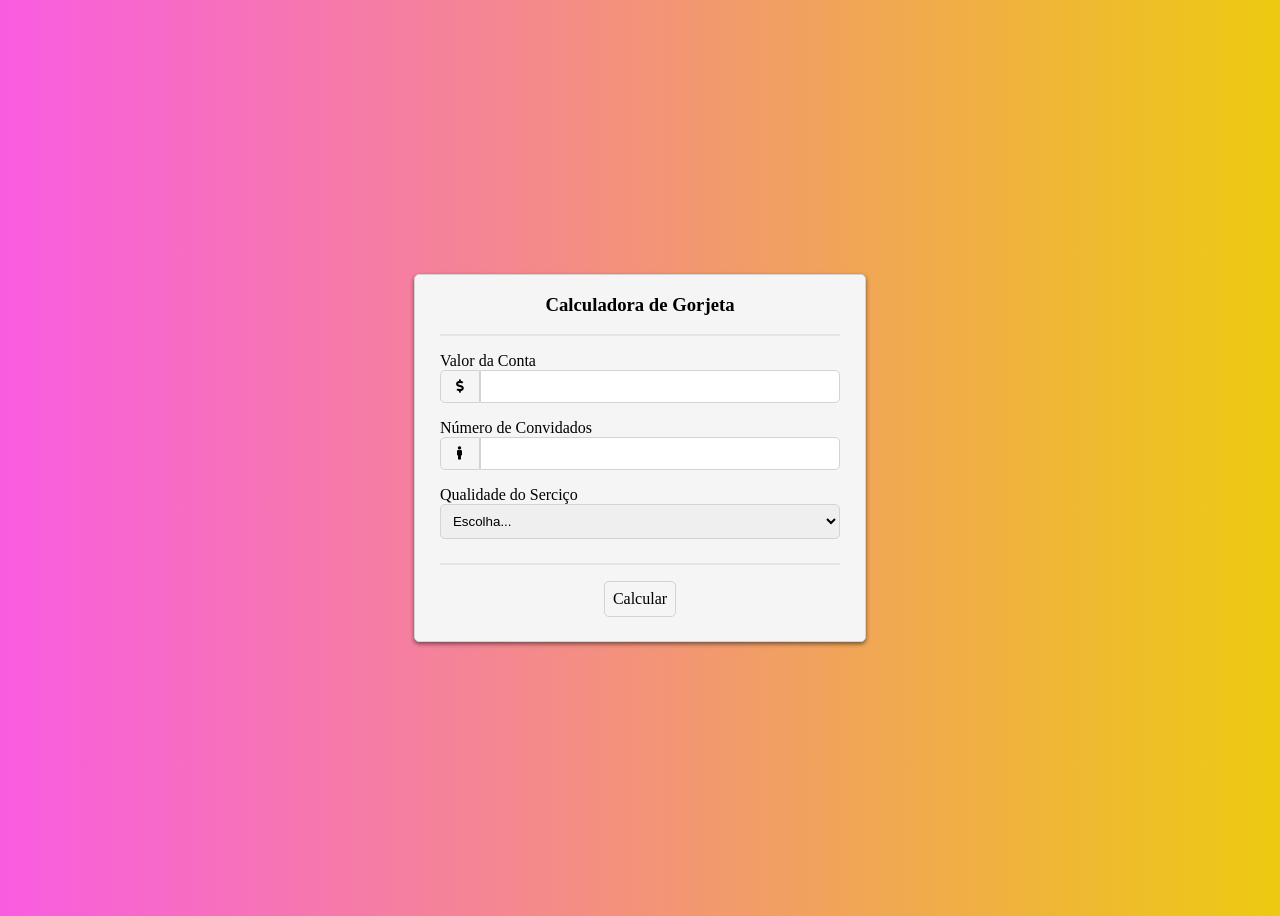
<file: Calcula gorjetas/index.html>
<!DOCTYPE html>
<html lang="pt-br">
    <head>
        <meta charset="UTF-8" />
        <meta name="viewport" content="width=device-width, initial-scale=1.0" />
        <meta http-equiv="X-UA-Compatible" content="IE=edge,chrome=1" />
        <meta name="HandheldFriendly" content="true" />
        <link
            rel="stylesheet"
            href="https://cdnjs.cloudflare.com/ajax/libs/font-awesome/5.15.3/css/all.min.css"
        />
        <link rel="shortcut icon" type="image/png" href="/images/tip.png" />
        <link rel="stylesheet" href="style/style.css" />
        <title>calculadora de gorjeta</title>
    </head>
    <body>
        <main>
            <div class="container">
                <div id="calculator">
                    <h3>Calculadora de Gorjeta</h3>
                    <div class="line-title"></div>

                    <label for="amount">Valor da Conta</label>

                    <div class="input-container">
                        <button>
                            <i class="fas fa-dollar-sign"></i>
                        </button>
                        <input type="number" id="amount" />
                    </div>

                    <label for="guests">Número de Convidados</label>

                    <div class="input-container">
                        <button>
                            <i class="fas fa-male"></i>
                        </button>
                        <input type="number" id="guests" />
                    </div>

                    <label for="quality">Qualidade do Serciço</label>

                    <select id="quality">
                        <option disabled selected value="0">Escolha...</option>
                        <option value="0.3">30% - Excelente</option>
                        <option value="0.2">20% - Bom</option>
                        <option value="0.15">15% - Regular</option>
                        <option value="0.1">10% - Ruim</option>
                        <option value="0.05">5% - Péssimo</option>
                    </select>

                    <div class="button-container">
                        <div class="line-title"></div>
                        <div class="calc-button" onclick="calculate()">
                            Calcular
                        </div>
                    </div>
                </div>
                <div id="tip-amount"></div>
            </div>
        </main>

        <script src="js/script.js"></script>
    </body>
</html>
</file>
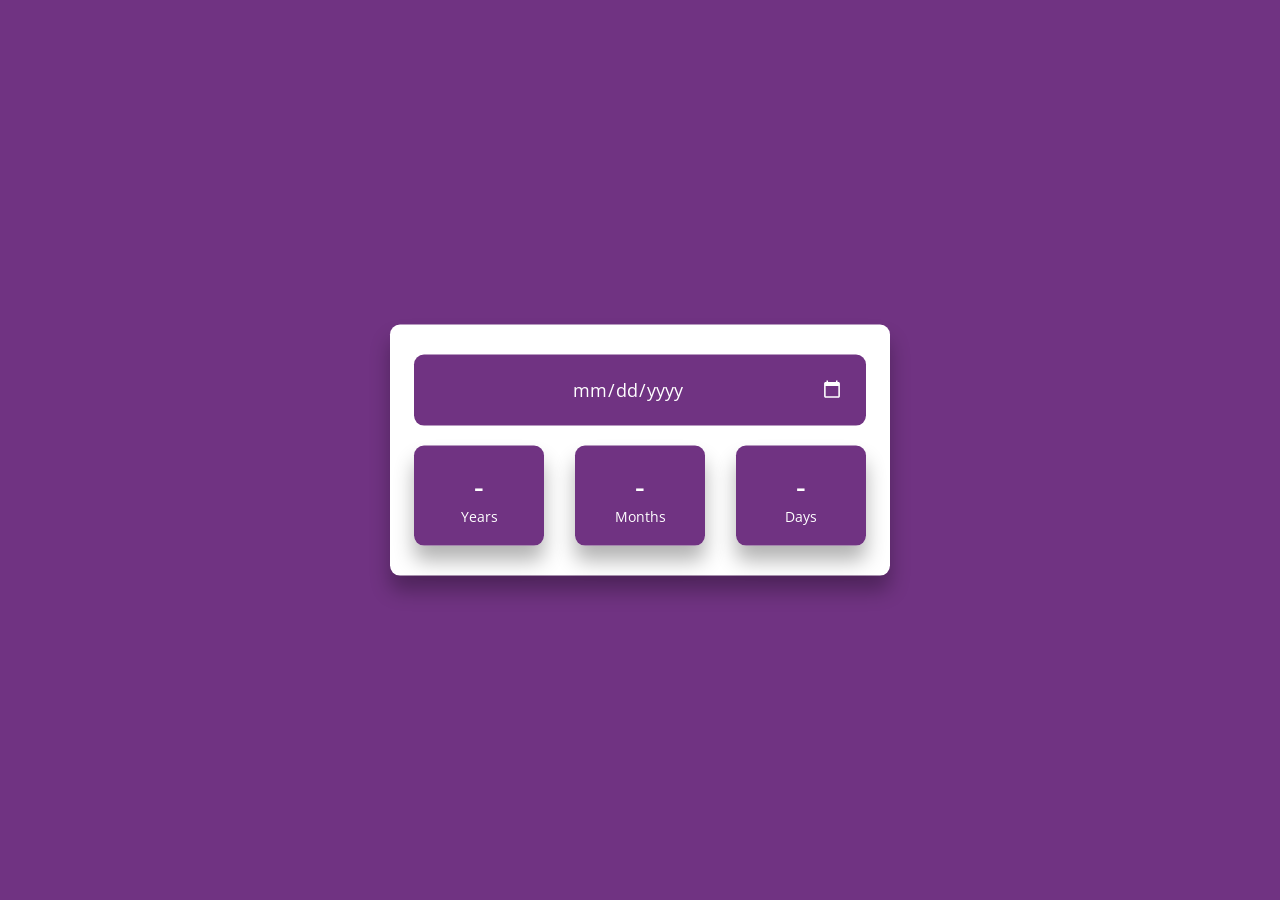
<file: Calcula Idade/index.html>
<!DOCTYPE html>
<html lang="pt-br">

<head>
    <meta charset="UTF-8">
    <meta name="author" content="">
    <meta name="keywords" content="HTML, CSS e JavaScript">
    <meta name="description" content="Calculadora de Idade Exata.">
    <meta name="viewport" content="width=device-width, initial-scale=1.0">
    <meta http-equiv="X-UA-Compatible" content="IE=edge">

    <title>PROAPROFISSAO | Calculadora de Idade</title>
    <link rel="stylesheet" href="assets/css/style.css" />
</head>

<body>
    <main>
        <article class="container">
            <section class="input-wrapper">
                <input type="date" data-input/>
            </section>

            <section class="error" data-error>
                <p>Date Invalid, Retry On Another Format</p>
            </section>

            <section class="output-wrapper">
                <div>
                    <span data-years>-</span>
                    <p>Years</p>
                </div>

                <div>
                    <span data-months>-</span>
                    <p>Months</p>
                </div>

                <div>
                    <span data-days>-</span>
                    <p>Days</p>
                </div>
            </section>
        </article>
    </main>

    <script type="module" src="assets/js/main.js"></script>
</body>

</html>
</file>
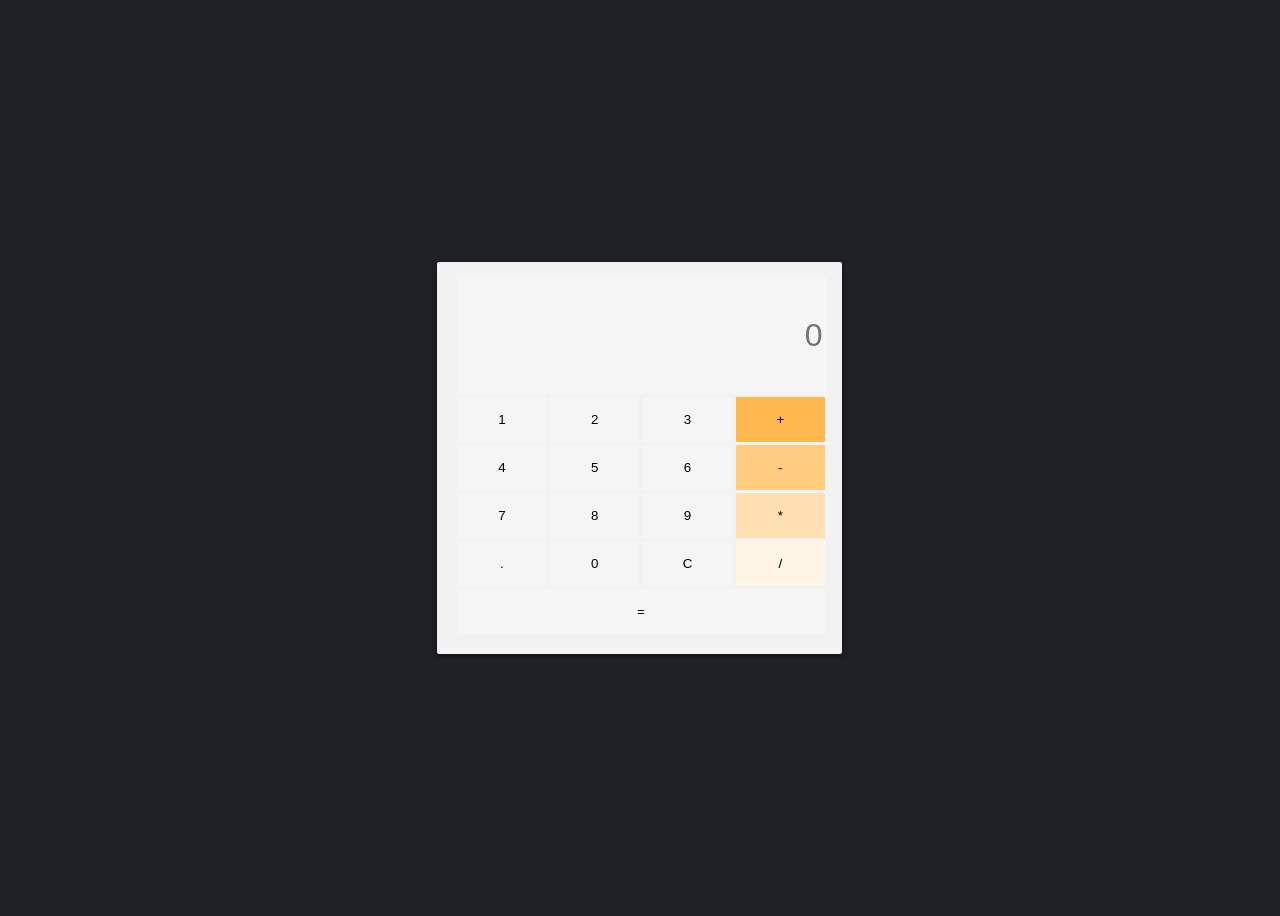
<file: Calculadora/index.html>
<!DOCTYPE html>
<html lang="pt-br">
    <head>
        <meta charset="UTF-8" />
        <meta name="viewport" content="width=device-width, initial-scale=1.0" />
        <link rel="stylesheet" href="style/style.css" />
        <title>Calculadora</title>
    </head>
    <body>
        <div class="container">
            <div class="calculator">
                <input id="user_input" placeholder="0" />
                <br />
                <button class="btn" onclick="press(1)">1</button>
                <button class="btn" onclick="press(2)">2</button>
                <button class="btn" onclick="press(3)">3</button>
                <button
                    style="background: #ffb84d"
                    class="btn"
                    onclick="press('+')"
                >
                    +
                </button>
                <br />
                <button class="btn" onclick="press(4)">4</button>
                <button class="btn" onclick="press(5)">5</button>
                <button class="btn" onclick="press(6)">6</button>
                <button
                    style="background: #ffcc80"
                    class="btn"
                    onclick="press('-')"
                >
                    -
                </button>
                <br />
                <button class="btn" onclick="press(7)">7</button>
                <button class="btn" onclick="press(8)">8</button>
                <button class="btn" onclick="press(9)">9</button>
                <button
                    style="background: #ffe0b3"
                    class="btn"
                    onclick="press('*')"
                >
                    *
                </button>
                <br />
                <button class="btn" onclick="press('.')">.</button>
                <button class="btn" onclick="press(0)">0</button>
                <button class="btn" onclick="erase()">C</button>
                <button
                    style="background: #fff5e6"
                    class="btn"
                    onclick="press('/')"
                >
                    /
                </button>
                <br />
                <button class="btnEqual" onclick="equal()">=</button>
            </div>
        </div>
        <script src="js/script.js"></script>
    </body>
</html>
</file>
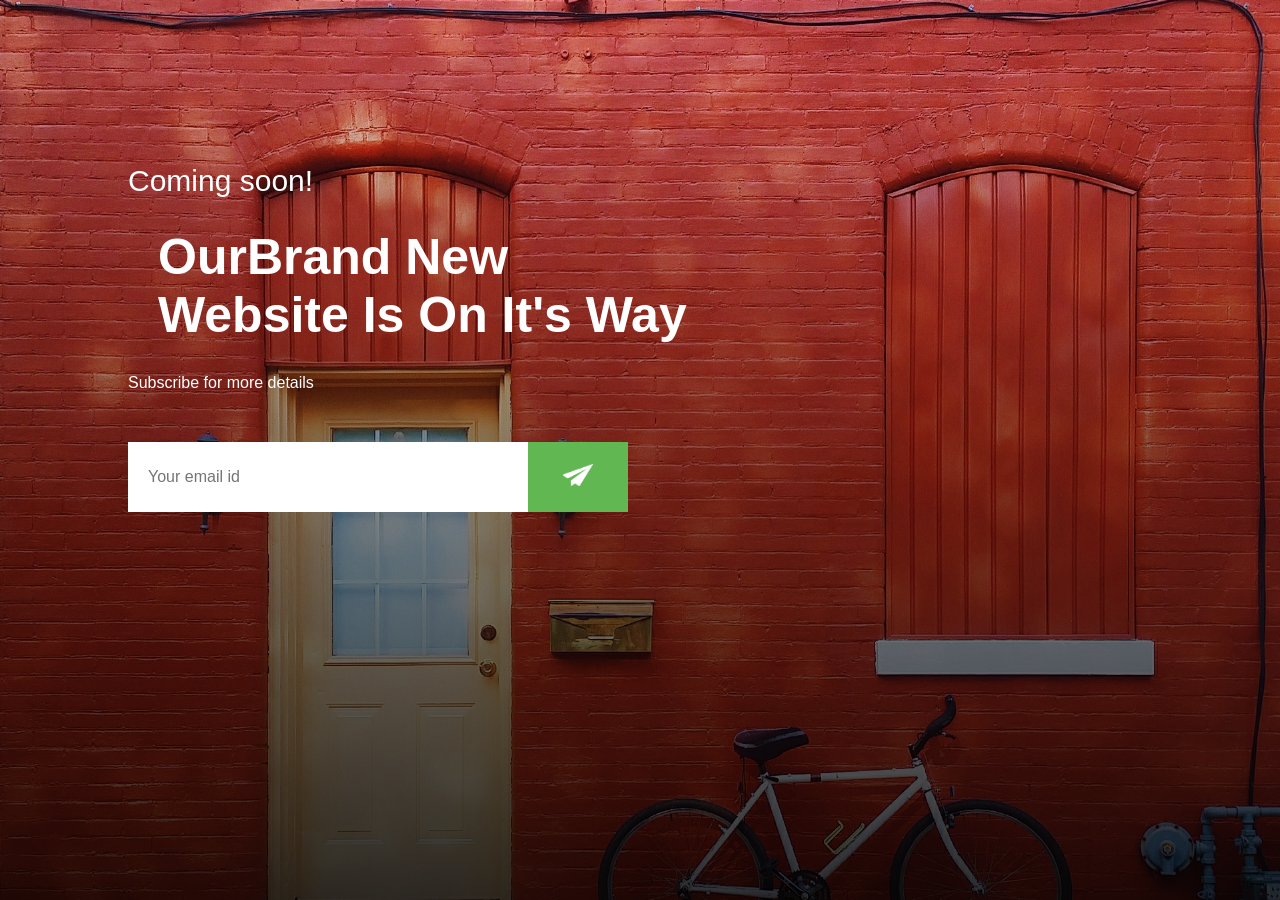
<file: Forms/index.html>
<!DOCTYPE html>
<html lang="en">
<head>
    <meta charset="UTF-8">
    <meta name="viewport" content="width=device-width, initial-scale=1.0">
    <title>Formulário Google Sheet</title>
    <link rel="stylesheet" href="style.css">
</head>
<body>
    <div class="hero">
        <h3>Coming soon!</h3>
        <h1>OurBrand New <br> Website Is On It's Way</h1> 
        <p>Subscribe for more details</p>
        <form name="submit-to-google-sheet">
            <input type="email" name="Email" placeholder="Your email id" required>
            <button type="submit"><img src="img/send-icon.png" width="30px"></button>
        </form>
        <span id="msg"></span>
    </div>

    <script>
        const scriptURL = 'https://script.google.com/macros/s/AKfycbwLKQcghwKvfh_ZlhWeluC07U-rlS2Nm0LrwXdMcgu_0-_7coGnjB_LbcKAyh3MxULC/exec'
        const form = document.forms['submit-to-google-sheet']
        const msg = document.getElementById("msg")

        form.addEventListener('submit', e => {
          e.preventDefault()
          fetch(scriptURL, { method: 'POST', body: new FormData(form)})
            .then(response =>{
                msg.innerHTML = "Thank You For Subscribing!"
                setTimeout(function(){
                    msg.innerHTML = ""
                },5000)
                form.reset()
            })
            .catch(error => console.error('Error!', error.message))
        })
      </script>
</body>
</html>
</file>
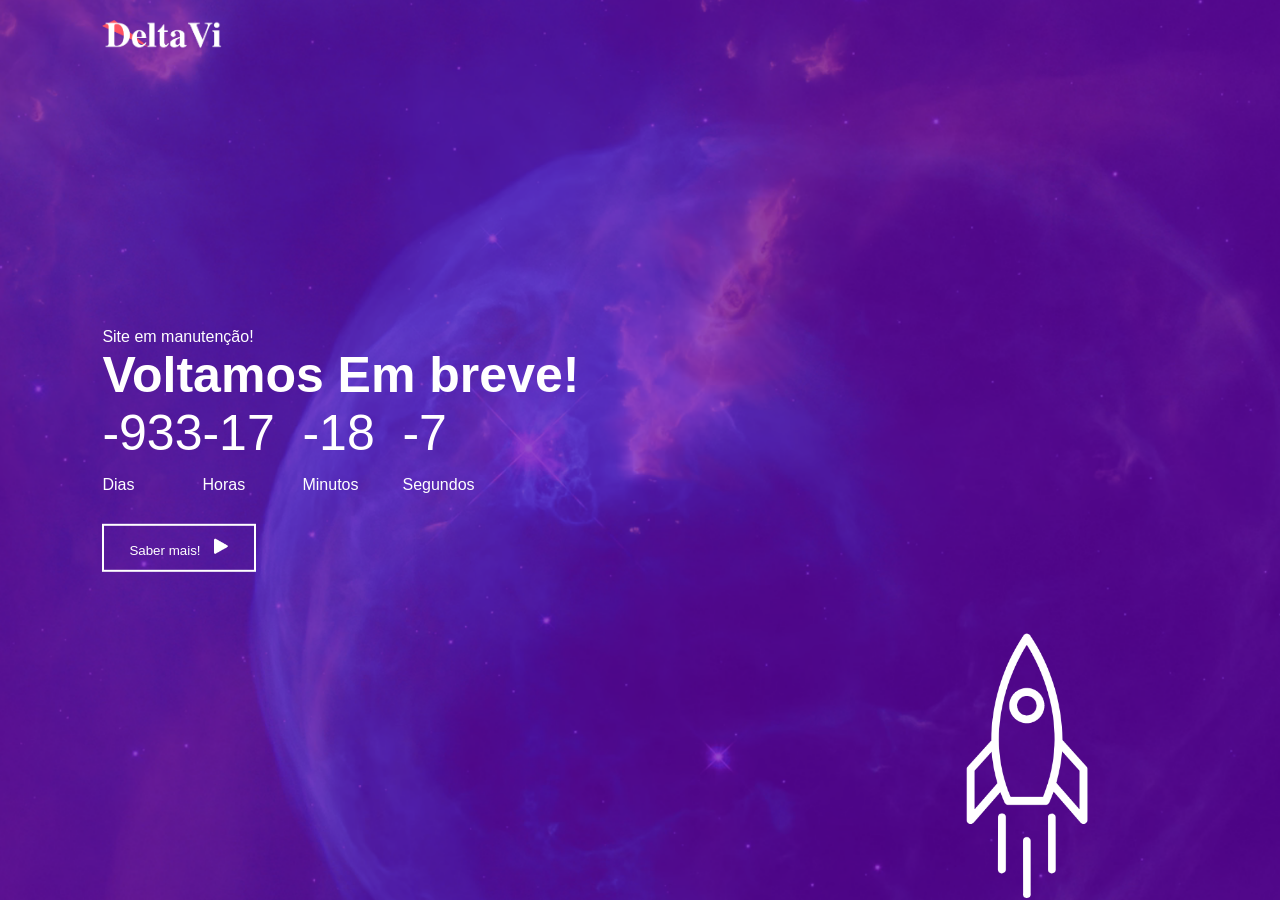
<file: Lading Page 2/index.html>
<!DOCTYPE html>
<html lang="pt-br
">

<head>
    <meta charset="UTF-8">
    <meta name="viewport" content="width=device-width, initial-scale=1.0">
    <title>ATV 38</title>
    <link rel="stylesheet" href="assets/css/style.css">
</head>

<body>
    <div class="container">
        <img src="images/logo.png" class="logo">
        <div class="content">
            <p> Site em manutenção!</p>
            <h1>Voltamos Em breve!</h1>
            <div class="lauch-time">
                <div>
                    <p id="dias">00</p>
                    <span>Dias</span>
                </div>
                <div>
                    <p id="horas">00</p>
                    <span>Horas</span>
                </div>
                <div>
                    <p id="minutos">00</p>
                    <span>Minutos</span>
                </div>
                <div>
                    <p id="segundos">00</p>
                    <span>Segundos</span>
                </div>
            </div>
            <button type="button">Saber mais! <img src="images/triangle.png"></button>
        </div>
        <img src="images/rocket.png" class="rocket">
    </div>
    <script src="assets/js/main.js"></script>
</body>

</html>
</file>
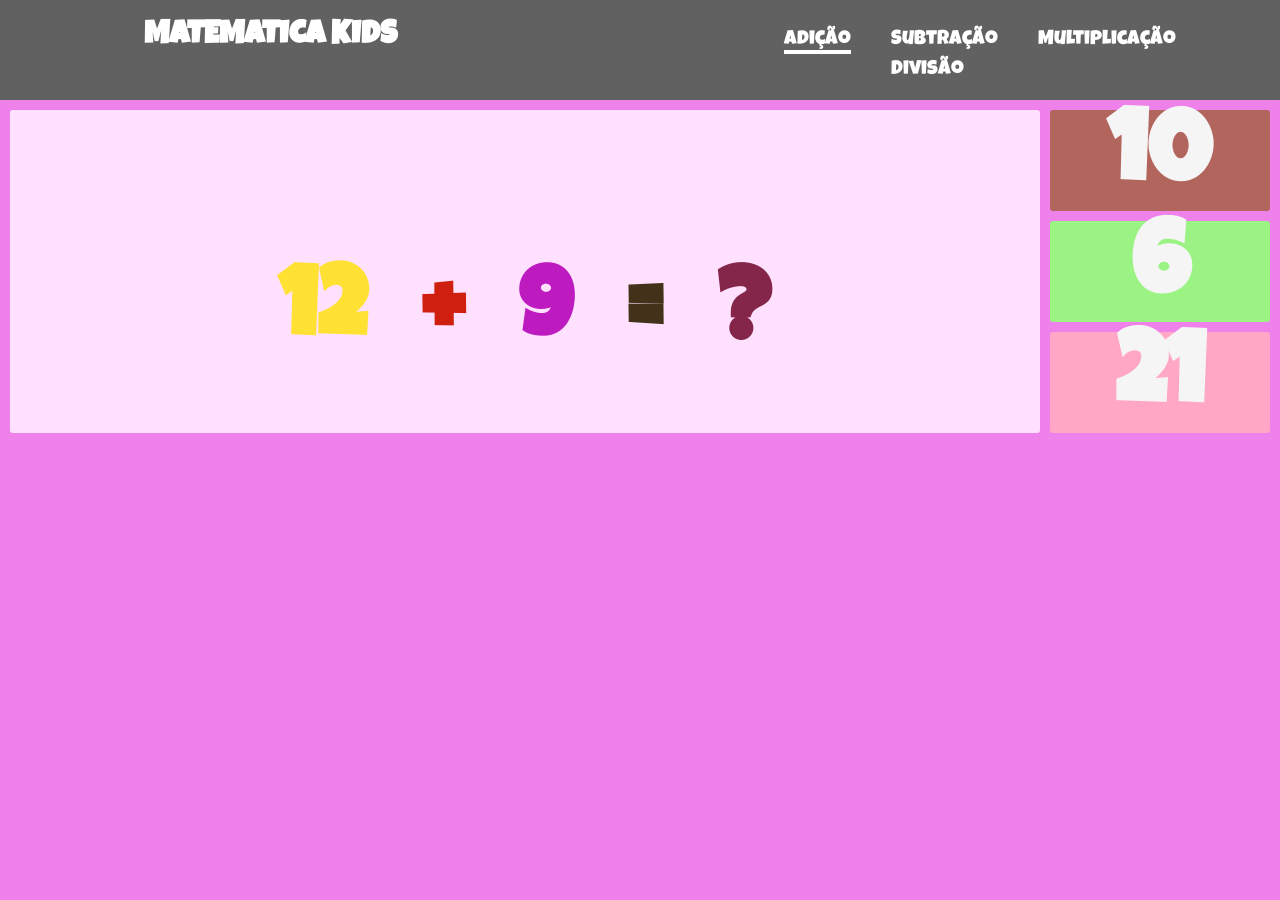
<file: Matemática/index.html>
<!DOCTYPE html>
<html lang="pt-br">

<head>
    <meta charset="UTF-8">
    <meta name="viewport" content="width=device-width, initial-scale=1.0">
    <link rel="preconnect" href="https://fonts.googleapis.com">
    <link rel="preconnect" href="https://fonts.gstatic.com" crossorigin>
    <link href="https://fonts.googleapis.com/css2?family=Luckiest+Guy&display=swap" rel="stylesheet">
    <link rel="stylesheet" href="https://cdnjs.cloudflare.com/ajax/libs/font-awesome/5.15.3/css/all.min.css">
    <link rel="stylesheet" href="style/style.css">
    <title>Matematica para Crianças - Adição</title>
</head>

<body>
    <audio id="myAudio">
        <source src="audio/wrong.mp3">
    </audio>
    <header>
        <div class="container">
            <h1>MATEMATICA KIDS</h1>
            <ul>
                <li class="current"><a href="index.html">Adição</a></li>
                <li><a href="sub.html">Subtração</a></li>
                <li><a href="multi.html">Multiplicação</a></li>
                <li><a href="divi.html">Divisão</a></li>
            </ul>
        </div>
    </header>
    <div class="wrapper">
        <div class="equation">
            <h2 id="num1" style="color: #ffe134">1</h2>
            <h2 style="color: #cf1f0e;">+</h2>
            <h2 id="num2" style="color: #bd1ac0;">1</h2>
            <h2 style="color: #433219;">=</h2>
            <h2 style="color: #832649;">?</h2>
        </div>
        <div class="answer-options">
            <h2 id="option1">1</h2>
            <h2 id="option2">2</h2>
            <h2 id="option3">3</h2>
        </div>
    </div>
        <script src="script/add.js"></script>
</body>

</html>
</file>
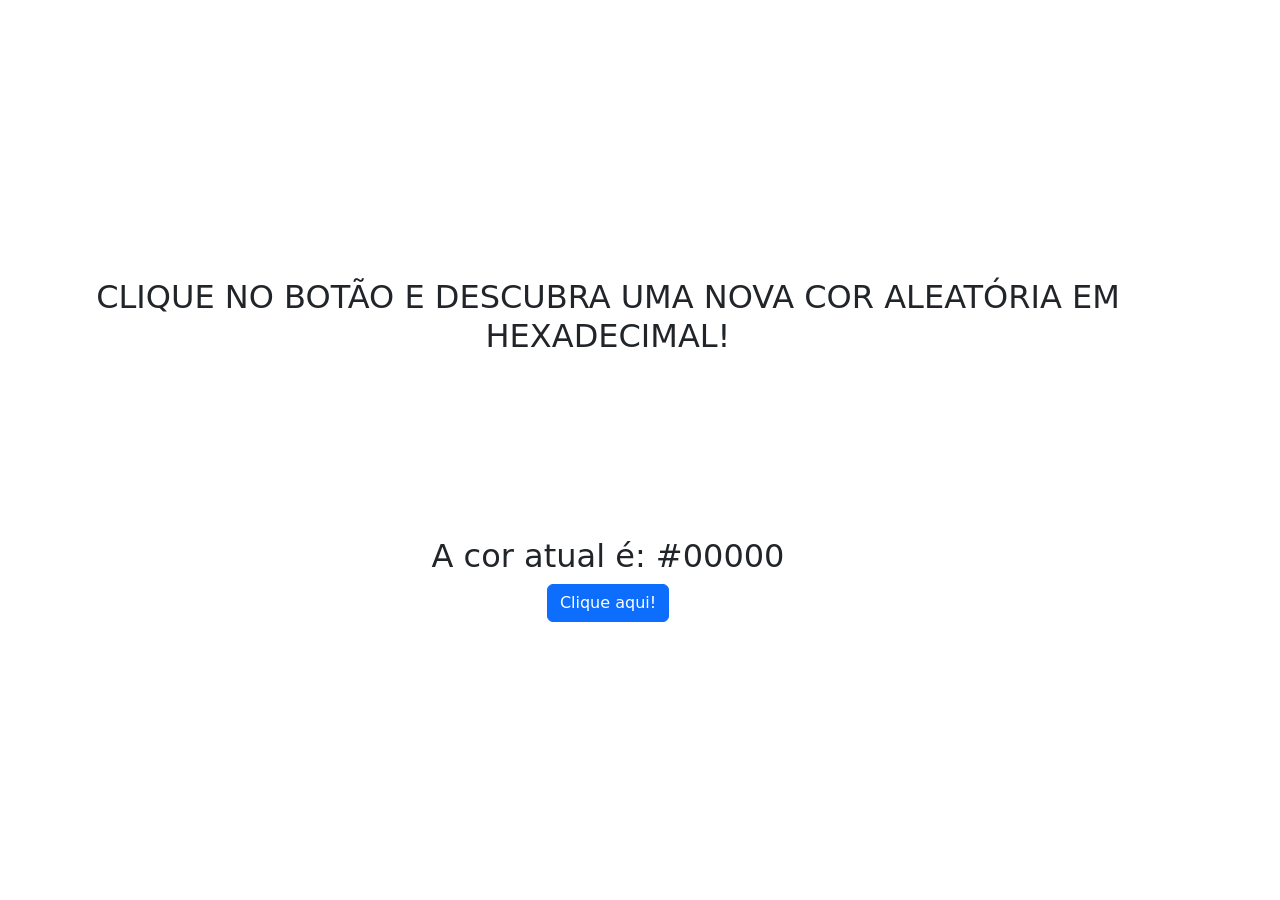
<file: Altera cor HEX/html/index.html>
<!DOCTYPE html>
<html lang="en">
<head>
       <meta charset="UTF-8">
       <link rel="stylesheet" href="../css/style.css">
       <link rel="stylesheet" href="https://cdn.jsdelivr.net/npm/bootstrap@5.3.2/dist/css/bootstrap.min.css">
       <meta name="viewport" content="width=device-width, initial-scale=1.0">
       <title>HTML, CSS e JS - 2</title>
</head>
<body>
      <div class="box">
       <div class="hex-colors">
              <h1>Clique no botão e descubra uma nova cor aleatória em Hexadecimal!</h1>
              <h2>A cor atual é: #<span id="hex-code">00000</span></h2>
              <button type="button" class="btn btn-primary" id="botao">Clique aqui!</button>
       </div>
      </div>


       <script src="../js/script.js">
       </script>
</body>
</html>
</file>
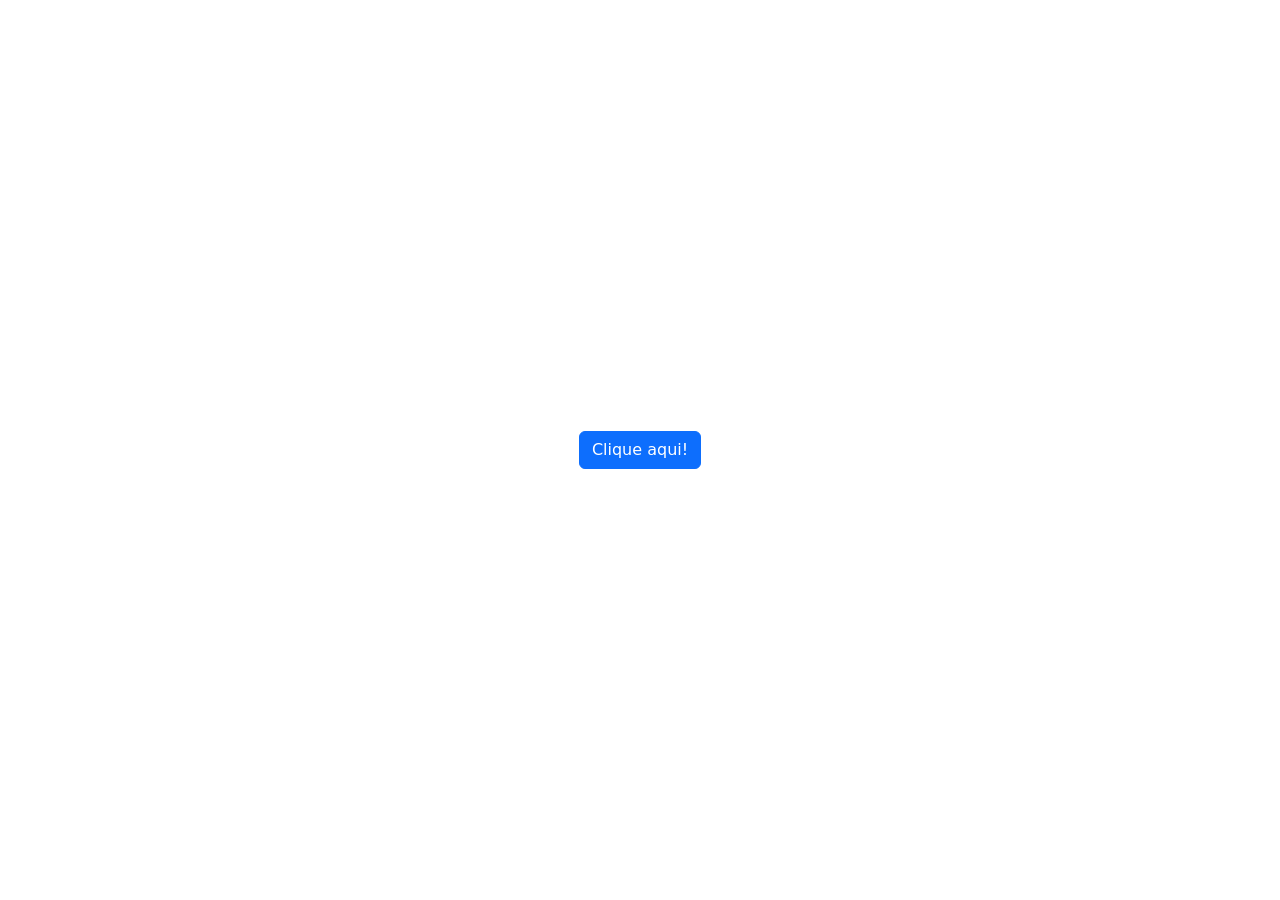
<file: Altera cor/html/index.html>
<!DOCTYPE html>
<html lang="pt-br">
<head>
       <meta charset="UTF-8">
       <meta name="viewport" content="width=device-width, initial-scale=1.0">
       <link rel="stylesheet" href="../css/style.css">
       <link rel="stylesheet" href="https://cdn.jsdelivr.net/npm/bootstrap@5.3.2/dist/css/bootstrap.min.css">
       <title>HTML, CSS e JS - 1</title>
</head>
<body>
       <div class="box">
              <button type="button" class="btn btn-primary" id="botao">Clique aqui!</button>
       </div>
       <script src="../js/script.js"></script>
</body>
</html>
</file>
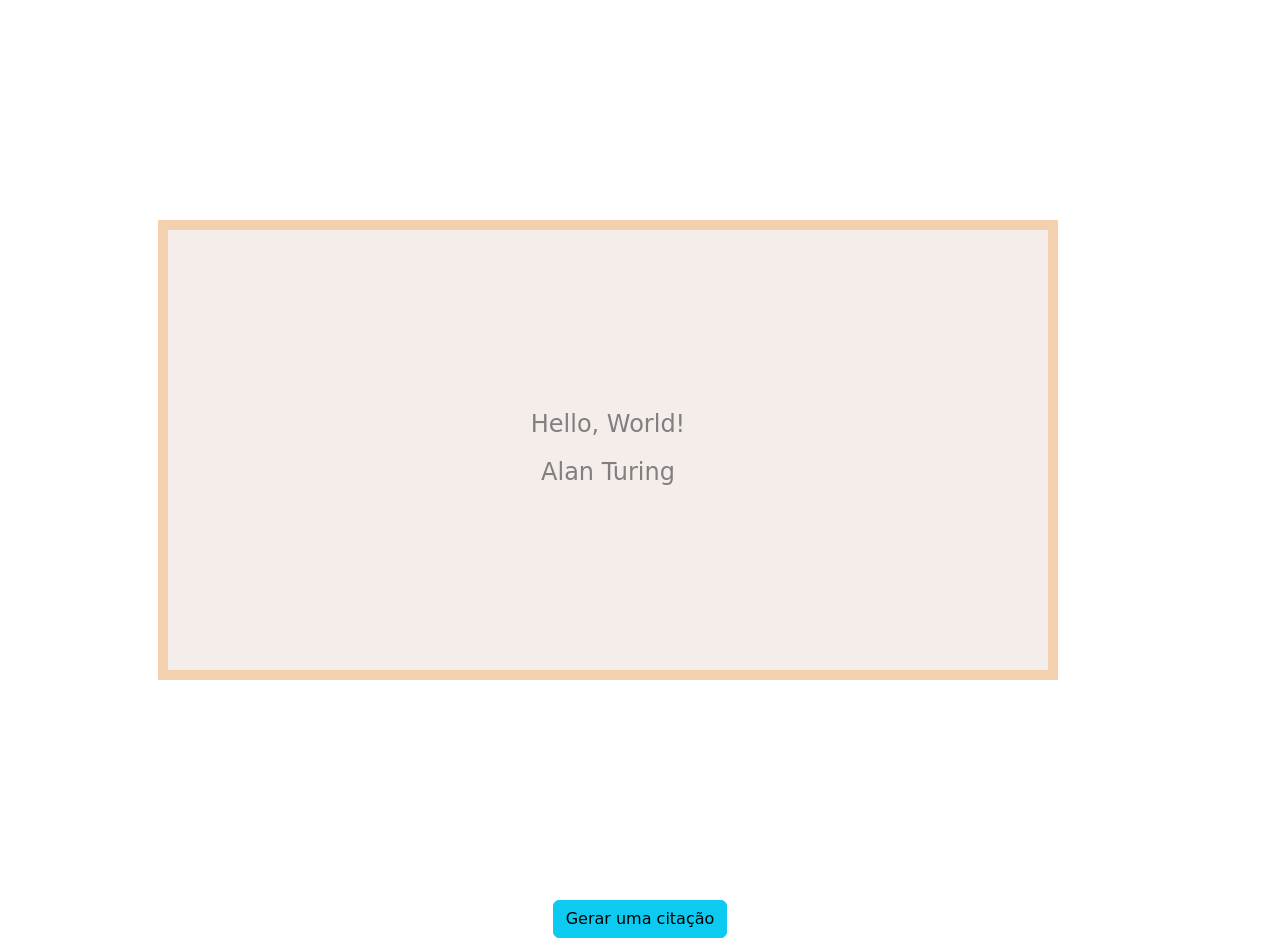
<file: Citações aleatórias/html/index.html>
<!DOCTYPE html>
<html lang="pt-br">

<head>
       <meta charset="UTF-8">
       <meta name="viewport" content="width=device-width, initial-scale=1.0">
       <link rel="stylesheet" href="../css/style.css">
       <link rel="stylesheet" href="https://cdn.jsdelivr.net/npm/bootstrap@5.3.2/dist/css/bootstrap.min.css">
       <title>HTML, CSS e JS - 3</title>
</head>

<body>

       <div class="box">
              <div class="quotes">
                     <p id="quote">Hello, World!</p>
                     <h3 id="author">Alan Turing</h3>
              </div>
       </div>
       <div style="text-align: center;">
              <button type="button" class="btn btn-info" id="botao">Gerar uma citação</button>
       </div>


       <script src="../js/script.js"></script>
</body>

</html>
</file>
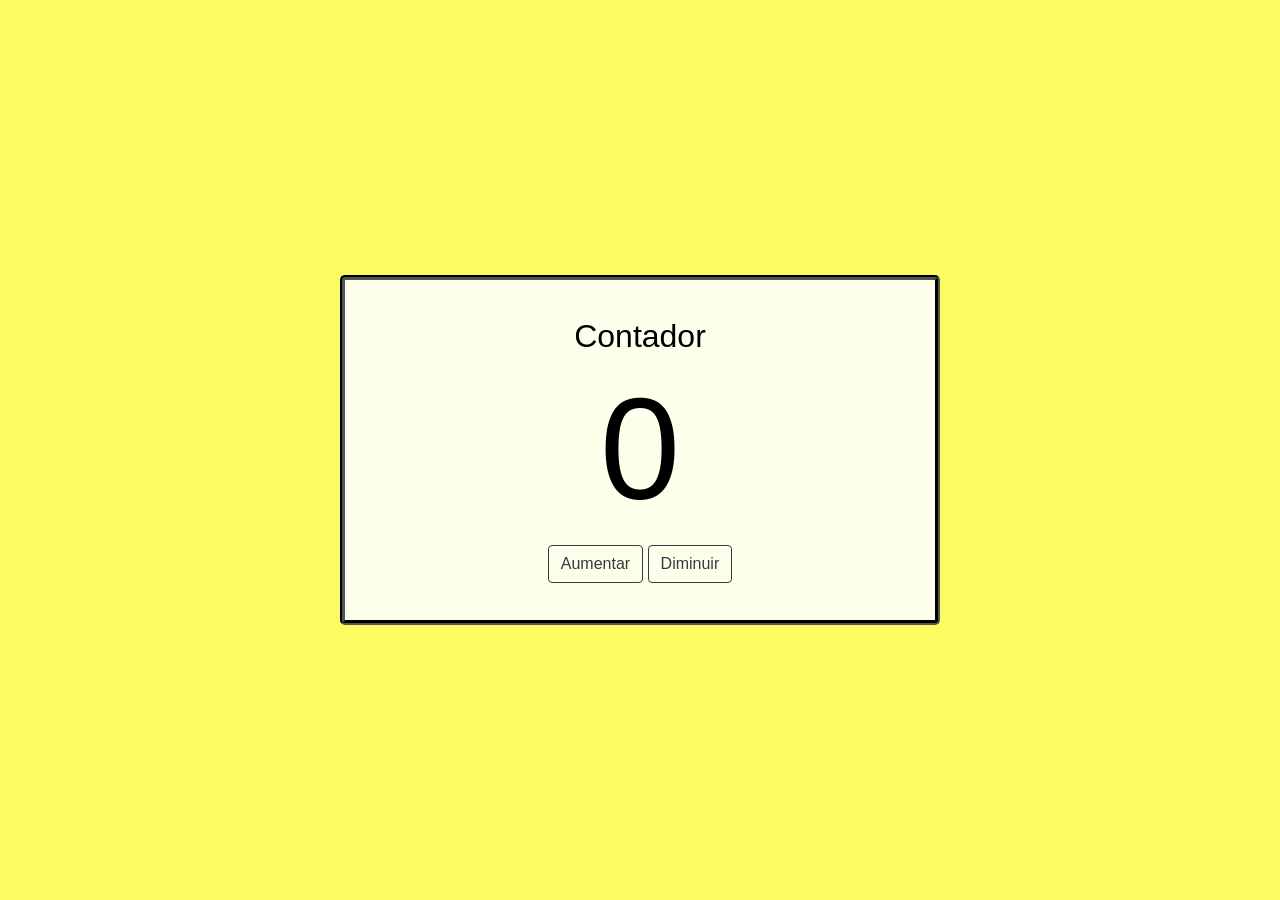
<file: Contador/html/index.html>
<!DOCTYPE html>
<html lang="en">

<head>
       <meta charset="UTF-8">
       <meta name="viewport" content="width=device-width, initial-scale=1.0">
       <link rel="stylesheet" href="https://stackpath.bootstrapcdn.com/bootstrap/4.5.2/css/bootstrap.min.css">
       <link rel="shortcut icon" type="image/png" href="count.png" />
       <link rel="stylesheet" href="../css/style.css">
       <title>HTML, CSS e JS - 5</title>
</head>

<body>

       <main>
              <div class="container">
                     <div class="counter">
                            <h1>Contador</h1>
                            <h1 id="count">0</h1>
                            <div id="buttons">
                                   <button class="btn btn-outline-dark" id="increase">Aumentar</button>
                                   <button class="btn btn-outline-dark" id="decrease">Diminuir</button>
                            </div>
                     </div>
              </div>
       </main>


       <script src="../js/script.js"></script>
</body>

</html>
</file>
<file: Calcula gorjetas/style/style.css>
body {
    height: 100vh;
    font-family: Cambria, Cochin, Georgia, Times, "Times New Roman", serif;
    background: linear-gradient(to right, #f95ce2, #edca11);
}

.container {
    width: 95%;
    height: 100vh;
    margin: auto;
    display: flex;
    justify-content: center;
    align-items: center;
}

#calculator h3 {
    text-align: center;
    font-weight: bold;
}

.line-title {
    border-bottom: 2px solid rgba(211, 211, 211, 0.5);
    margin-bottom: 1rem;
    width: 100%;
}

.input-container {
    display: flex;
    margin-bottom: 1rem;
}

.button-container {
    width: 100%;
    padding: 1.5rem 0;
    display: flex;
    flex-direction: column;
    justify-content: center;
    align-items: center;
}

.calc-button  {
    border-radius: 5px;
    width: fit-content;
    padding: 0.5rem;
    border: 1px solid lightgray;
    background: whitesmoke;

}

#calculator {
    border: 1px solid lightgray;
    background: whitesmoke;
    border-radius: 5px;
    width: 400px;
    margin: auto;
    padding: 0 25px;
    font-size: 1rem;
    font-weight: 100;
    box-shadow: 0px 2px 4px 0px rgba(0, 0, 0, 0.5);
}

#calculator input {
    box-sizing: border-box;
    width: 90%;
    padding: 8px;
    outline: none;
    border-radius: 5px;
    border: 1px solid lightgray;
    border-top-left-radius: 0;
    border-bottom-left-radius: 0;
}

#calculator button {
    width: 10%;
    padding: 8px;
    outline: none;
    cursor: pointer;
    border: 1px solid lightgray;
    border-radius: 5px;
    border-top-right-radius: 0;
    border-bottom-right-radius: 0;
    background: whitesmoke;
}

#calculator button:hover {
    background-color: rgba(0, 0, 0, 0.1);
}

#quality {
    width: 100%;
    padding: 8px;
    outline: none;
    border-radius: 5px;
    border: 1px solid lightgray;
}

/* The snackbar - position it at the bottom and in the middle of the screen */
#tip-amount {
    visibility: hidden;
    min-width: 250px; /* Set a default minimum width */
    margin: auto;
    background: limegreen;
    color: #fff; /* White text color */
    bottom: 30px; /* 30px from the bottom */
    text-align: center; /* Centered text */
    border-radius: 2px; /* Rounded borders */
    padding: 16px; /* Padding */
    position: fixed; /* Sit on top of the screen */
    z-index: 1; /* Add a z-index if needed */
}

/* Show the snackbar when clicking on a button (class added with JavaScript) */
#tip-amount.show {
    visibility: visible; /* Show the snackbar */
    /* Add animation: Take 0.5 seconds to fade in and out the snackbar.
  However, delay the fade out process for 2.5 seconds */
    -webkit-animation: fadein 0.5s, fadeout 0.5s 2.5s;
    animation: fadein 0.5s, fadeout 0.5s 2.5s;
}

/* Animations to fade the snackbar in and out */
@-webkit-keyframes fadein {
    from {
        bottom: 0;
        opacity: 0;
    }
    to {
        bottom: 30px;
        opacity: 1;
    }
}

@keyframes fadein {
    from {
        bottom: 0;
        opacity: 0;
    }
    to {
        bottom: 30px;
        opacity: 1;
    }
}

@-webkit-keyframes fadeout {
    from {
        bottom: 30px;
        opacity: 1;
    }
    to {
        bottom: 0;
        opacity: 0;
    }
}

@keyframes fadeout {
    from {
        bottom: 30px;
        opacity: 1;
    }
    to {
        bottom: 0;
        opacity: 0;
    }
}

@media (max-width: 480px) {
    .calculator input {
        width: 85%;
    }

    .calculator button {
        width: 15%;
    }
}

@media (max-width: 320px) {
    .calculator input {
        width: 80%;
    }

    .calculator button {
        width: 20%;
    }
}
</file>
<file: Calculadora/style/style.css>
body {
    overflow: hidden;
    background-color: #202125;
}

.container {
    width: 95%;
    height: 100vh;
    margin: auto;
    display: flex;
    align-items: center;
    justify-content: center;
}

.calculator {
    width: 370px;
    margin: auto;
    border-radius: 2px;
    background: #f2f2f2;
    padding: 15px 15px 20px 20px;
    box-shadow: 0px 2px 4px 0px rgba(0, 0, 0, 0.5);
}

#user_input {
    box-sizing: border-box;
    width: 100%;
    padding: 40px 5px;
    background: whitesmoke;
    text-align: right;
    direction: ltr;
    outline: none;
    border: none;
    font-size: 2rem;
}

.btn {
    width: 24%;
    height: 45px;
    border-radius: 1px;
    border: none;
    outline: none;
    margin-top: 3px;
    background: whitesmoke;
}

.btnEqual {
    width: 99.2%;
    height: 45px;
    border-radius: 1px;
    border: none;
    outline: none;
    margin-top: 3px;
    background: whitesmoke;
}

.btn:hover,
.btnEqual:hover {
    background-color: rgba(128, 128, 128, 0.1);
}

@media (max-width: 480px) {
    .btn {
        width: 23.4%;
    }
}

@media (max-width: 320px) {
    .btn {
        width: 23%;
    }
}
</file>
<file: Forms/style.css>
*{
    margin: 0;
    padding: 0;
    font-family: Arial, Helvetica, sans-serif;
    box-sizing: border-box;
}

.hero{
    width: 100%;
    height: 100vh;
    background-image: linear-gradient(rgba(0,0,0,0),rgba(0,0,0,0.8)), url(img/background.png);
    background-size: cover;
    background-position: center;
    padding: 10px 10%;
    color: #fff;
}
.hero h3{
    margin-top: 15%;
    font-weight: 400;
    font-size: 30px;

}
.hero h1{
    margin: 30px;
    font-size: 50px;
}
.hero p{
    margin: 10px 0 50px;
}
form{
    background: #fff;
    display: flex;
    width: fit-content;
}
form input{
    border: 0;
    outline: none;
    padding: 10px 20px;
    height: 70px;
    width: 400px;
    font-size: 16px;
}
form button{
    background: #61b752;
    border: none;
    outline: none;
    height: 70px;
    width: 100px;
    cursor: pointer;
}
span{
    color: #61b752;
    margin-top: 10px;
    display: block;
}
</file>
<file: Lading Page 2/assets/css/style.css>
* {
    padding: 0;
    margin: 0;
    font-family: 'poppins', sans-serif;
    box-sizing: border-box;

}

.container {
    width: 100vw;
    height: 100vh;
    background-position: center;
    background-size: cover;
    padding: 0 8%;
    background-image: url(../../images/fundo.png);
    position: relative;
}

.logo {
    width: 120px;
    padding: 20px 0;
    cursor: pointer;

}

.content {
    top: 50%;
    position: absolute;
    transform: translateY(-50%);
    color: #fff;

}

.content h1 {
    font-size: 50px;
    font-weight: 600;
}

.content button {
    background: transparent;
    border: 2px solid #fff;
    outline: none;
    padding: 12px 25px;
    color: #fff;
    align-items: center;
    margin-top: 30px;
    cursor: pointer;
}

.content button img {
    width: 15px;
    margin-left: 10px;

}

.lauch-time {
    display: flex;
}

.lauch-time div{
    flex-basis: 100px;
}

.lauch-time div p {
    font-size: 50px;
    margin-bottom: 14px;


}

.rocket{
    width: 250px;
    position: absolute;
    right: 10%;
    bottom: 0;
    animation: rocket 4s linear infinite;
}

@keyframes rocket{
    0%{
        bottom: 0;
        opacity: 0;
    }
    100%{
        bottom: 105%;
        opacity: 1;
    }
}
</file>
<file: Matemática/style/style.css>
*{
    margin: 0;
    padding: 0;
    box-sizing: border-box;
}

body{
    font-family: 'Luckiest Guy', sans-serif;
    background-color: #ef81ea;
}

.container{
    padding: 20px;
    overflow: hidden;
    background-color: #616161;
}

.container h1{
    float: left;
    margin-left: 10%;
    color: white;
}

.container ul{
    list-style-type: none;
    font-size: 20px;
    margin-left: 60%;
}

.container li{
    margin-top: 10px;
    float: left;
    padding: 0 20px 0 20px;
}

.container a{
    text-decoration: none;
    color: white;
}

.current a::after{
    content: '_';
    background-color: white;
    font-size: 4px;
    display: block;
}

.wrapper{
    display: grid;
    grid-template-columns: 82% 18%;
}

.equation{
    font-size: 65px;
    background-color: #ffe1ff;
    border-radius: 3px;
    text-align: center;
    padding-top: 15%;
    margin-top: 10px;
    margin-left: 10px;
    margin-right: 10px;
}

.equation h2{
    display: inline;
    padding: 20px;
}

.answer-options{
    font-size: 67px;
    margin-right: 10px;
}

.answer-options h2{
    cursor: pointer;
    color: whitesmoke;
    border-radius: 3px;
    margin-top: 10px;
    text-align: center;
    width: 100%;
}

#option1{
    background-color: #b2655d;
    transition: 1s;
}

#option1:hover{
    color: #b2655d;
    background-color: white;
}

#option2{
    background-color: #9af383;
    transition: 1s;
}

#option2:hover{
    color: #9af383;
    background-color: white;
}
#option3{
    background-color: #ffa7c5;
    transition: 1s;
}

#option3:hover{
    color:#ffa7c5;
    background-color: white;
}
</file>
<file: Altera cor HEX/css/style.css>
@import url('https://fonts.googleapis.com/css2?family=Comfortaa:wght@300..700&display=swap');

body {
       font-family: "Comfortaa", cursive;
}

.box {
       width: 95%;
       height: 100vh;
       display: flex;
       justify-content: center;
       align-items: center;
}

.hex-colors {
       text-align: center;
}

.hex-colors h1 {
       font-size: 2rem;
       text-transform: uppercase;
       animation: colorChange 5s infinite alternate
}

.hex-colors h2 {
       font-size: 2rem;
       margin-top: 15%;
}
@keyframes colorChange {
       0%{
              color: indigo
       }
       20%{
              color: blue 
       }
       40%{
              color: green
       }
       60%{
              color: orange
       }
       80%{
              color: red 
       }
       100%{
              color: purple
       }
}

@media(max-width: 480px) {
       .hex-colors h1 {
              font-size: 1.5rem;
       }
       .hex-colors h2 {
              font-size: 1.5rem;
       }
}
</file>
<file: Altera cor/css/style.css>
.box {
       display: flex;
       justify-content: center;
       align-items: center;
       height: 100vh;
}
</file>
<file: Citações aleatórias/css/style.css>
* {
  padding: 0;
  margin: 0;
  box-sizing: border-box;    
}
.box {
       width: 95%;
       height: 100vh;
       display: flex;
}
.quotes {
       width: 900px;
       height: 460px;
       margin: auto;
       display: flex;
       flex-direction: column;
       justify-content: center;
       align-items: center;
       padding: 0px 50px;
       color: grey;
       background-color: #f4edea;
       border: 10px solid #f4d1ae
}

.quotes h3, .quotes p {
       font-size: 1.5rem;
}

@media(max-width: 480px) {
       .quotes h3, .quotes p {
              font-size: 1rem;
       } 
}
</file>
<file: Contador/css/style.css>
body{background-color: #FCFC62;}

.container{
  width: 95%;
  height: 100vh;
  margin: auto;
  display: flex;
  justify-content: center;
  align-items: center;
}

.counter{
  display: flex;
  justify-content: center;
  align-items: center;
  flex-direction: column;
  width: 600px;
  min-height: 350px;
  margin: auto;
  padding: 25px;
  text-align: center;
  background: #FEFFEA;
  border: 5px groove black;
  border-radius: 5px;
  color: #bbb;
}

.counter h1{
  color: #000;
  font-size: 2rem;
}

#count{font-size: 9rem;}

#buttons{display: inline-block;}
</file>
<file: Calcula Idade/assets/css/style.css>
@import url('https://fonts.googleapis.com/css2?family=Open+Sans:wght@300;400;500&display=swap');
@import url("https://cdnjs.cloudflare.com/ajax/libs/font-awesome/6.2.0/css/all.min.css");

* {
    margin: 0;
    padding: 0;
    box-sizing: border-box;
    font-family: 'Open Sans', sans-serif;
    font-size: 16px;
}

:root {
    --color-dark: #611d75e6;
    --color-light: #fff;
}

body {
    height: 100vh;
    padding: 50px;
    background: var(--color-dark);
}

.container {
    width: 500px;
    position: absolute;
    transform: translate(-50%, -50%);
    top: 50%;
    left: 50%;
    background-color: var(--color-light);
    padding: 1.87em 1.5em;
    border-radius: 10px;
    box-shadow: 0 0.93em 1.25em rgba(0, 0, 0, 0.3);
}

.container * {
    border: none;
    outline: none;
}

.input-wrapper {
    margin-bottom: 20px;
}

input,
button {
    border-radius: 10px;
}

input {
    font-size: 18px;
    background-color: var(--color-dark);
    color: var(--color-light);
    padding: 1.25em 1.25em;
    width: 100%;
    text-align: center;
    cursor: pointer;
}

input[type="date"]::-webkit-calendar-picker-indicator {
    filter: invert(1);
    font-size: 20px;
}

button {
    color: var(--color-light);
    background-color: var(--color-dark);
    font-weight: medium;
}

.error {
    width: 100%;
    height: 40px;
    background-color: rgb(153, 4, 4);
    padding: 10px;
    text-align: center;
    border-radius: 10px;
    display: none;
}

.error p {
    color: var(--color-light);
}

.output-wrapper {
    width: 100%;
    display: flex;
    justify-content: space-between;
    margin-top: 20px;
}

.output-wrapper div {
    height: 100px;
    width: 130px;
    background-color: var(--color-dark);
    border-radius: 10px;
    color: var(--color-light);
    display: grid;
    place-items: center;
    padding: 1.25em 0;
    box-shadow: 0 0.93em 1.25em rgba(0, 0, 0, 0.3);
}

span {
    font-size: 1.87em;
    font-weight: 500;
}

p {
    font-size: 0.87em;
    color: var(--color-light);
    font-weight: 400;
}
</file>
